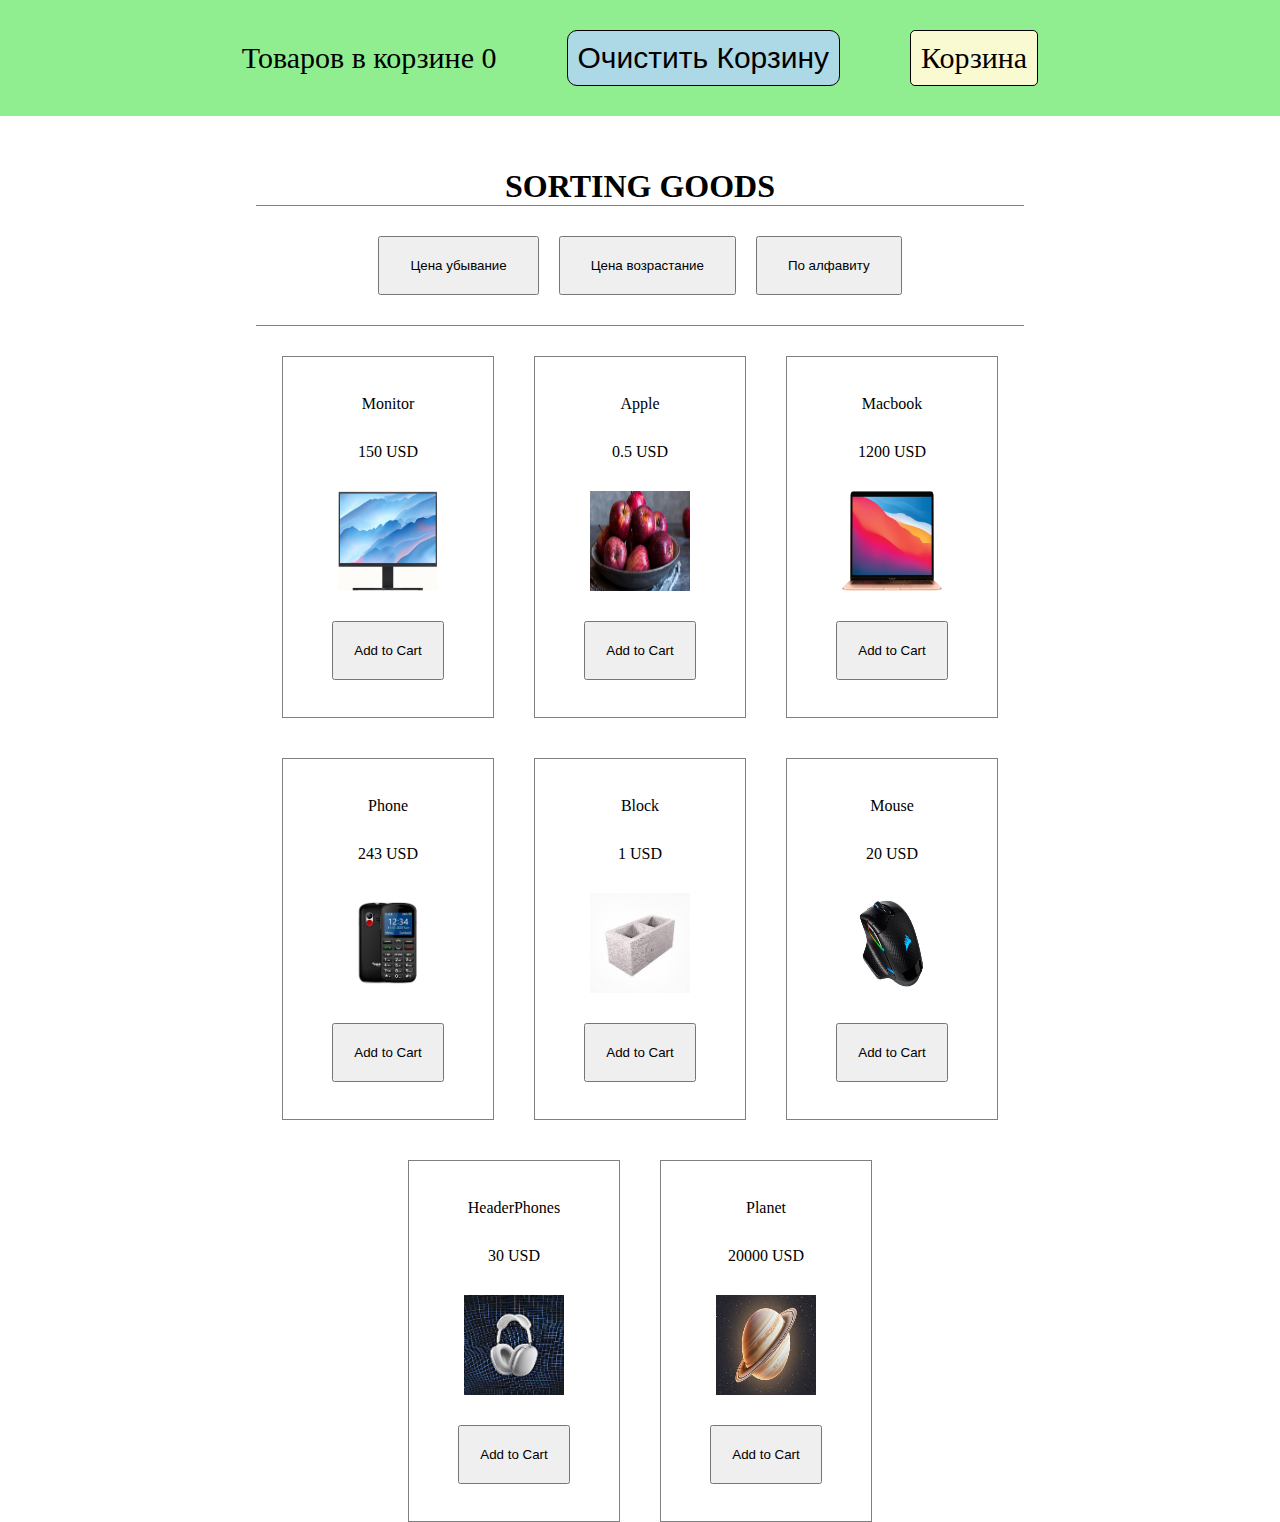
<file: index.html>
<!DOCTYPE html>
<html lang="en">
<head>
  <meta charset="UTF-8">
  <meta name="viewport" content="width=device-width, initial-scale=1.0">
  <link rel="stylesheet" href="style.css">
  <title>Nice Price</title>
</head>
<body>
  
  <header>
    <p>Товаров в корзине <span class="cartValue">0</p>
    <button class="clear">Очистить Корзину</button>
    <a href="cart/index.html" class="cart">Корзина</span></a>
    
  </header>


  <div class="container">
    <h1>SORTING GOODS</h1>

    <div class="categories">
      <button class="butt up">Цена убывание</button>
      <button class="butt down">Цена возрастание</button>
      <button class="butt alph">По алфавиту</button>

    </div>

    <div class="goodsHolder">
      <div data-price="150" class="item">
        <p class="name">Monitor</p>
        <p class="price">150 USD</p>
        <div class="productImg"><img src="images/monitor.jpg" alt=""></div>
        <button class="cartAdd">Add to Cart</button>
      </div>
      <div data-price="0.5" class="item">
        <p class="name">Apple</p>
        <p class="price">0.5 USD</p>
        <div class="productImg"><img src="images/apple.jpg" alt=""></div>
        <button class="cartAdd">Add to Cart</button>
      </div>
      <div data-price="1200" class="item">
        <p class="name">Macbook</p>
        <p class="price">1200 USD</p>
        <div class="productImg"><img src="images/macbook.png" alt=""></div>
        <button class="cartAdd">Add to Cart</button>
      </div>
      <div data-price="243" class="item">
        <p class="name">Phone</p>
        <p class="price">243 USD</p>
        <div class="productImg"><img src="images/phone.jpg" alt=""></div>
        <button class="cartAdd">Add to Cart</button>
      </div>
      <div data-price="1" class="item">
        <p class="name">Block</p>
        <p class="price">1 USD</p>
        <div class="productImg"><img src="images/block.jpg" alt=""></div>
        <button class="cartAdd">Add to Cart</button>
      </div>
      <div data-price="20" class="item">
        <p class="name">Mouse</p>
        <p class="price">20 USD</p>
        <div class="productImg"><img src="images/mouse.jpeg" alt=""></div>
        <button class="cartAdd">Add to Cart</button>
      </div>
      <div data-price="30" class="item">
        <p class="name">HeaderPhones</p>
        <p class="price">30 USD</p>
        <div class="productImg"><img src="images/headerphones.jpg" alt=""></div>
        <button class="cartAdd">Add to Cart</button>
      </div>
      <div data-price="20000" class="item">
        <p class="name">Planet</p>
        <p class="price">20000 USD</p>
        <div class="productImg"><img src="images/planet.jpg" alt=""></div>
        <button class="cartAdd">Add to Cart</button>
      </div>
    </div>
  </div>

  <script src="script.js"></script>
</body>
</html>
</file>
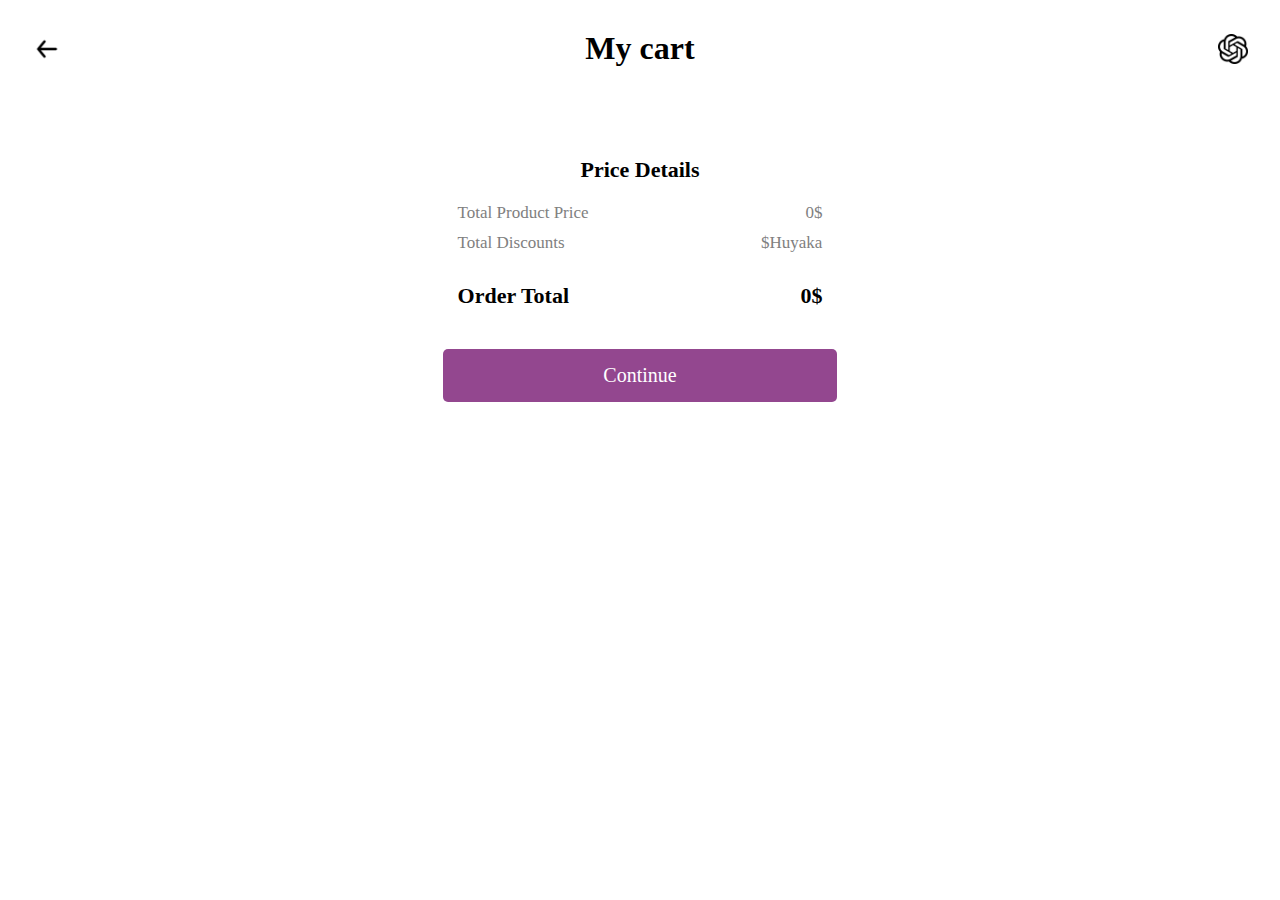
<file: cart/index.html>
<!DOCTYPE html>
<html lang="en">
<head>
  <meta charset="UTF-8">
  <meta name="viewport" content="width=device-width, initial-scale=1.0">
  <link rel="stylesheet" href="style.css">
  <title>Document</title>
</head>
<body>
  
  <div class="container">
    <div class="topPart">

      <a href="../index.html" class="returnBack">
        <img src="images/arrowBack.png" alt="">
      </a>

      <h1>My cart</h1>

      <div class="logoHolder">
        <img src="images/logo.png" alt="">
      </div>
    </div>
    

    <div class="cartItemsContainer"></div>


    <div class="cartInfo">
      <div class="det"><b>Price Details</b></div>
      <div class="price">
        <p>Total Product Price</p>
        <p class="totalPrice">$0</p>
      </div>
      <div class="discount">
        <p>Total Discounts</p>
        <p class="totalDiscount">$Huyaka</p>
      </div>
      <div class="total">
        <p><b>Order Total</b></p>
        <p class="totalOrder">$0</p>
      </div>
      <a href="../index.html" class="continue">Continue</a>
    </div>

  </div>








  <script src="script.js"></script>
</body>
</html>
</file>
<file: style.css>
*{
  margin:0px;
  padding: 0px;
}
header{
  width: 100%;
  background-color: lightgreen;
  font-size: 30px;
  display: flex;
  justify-content: center;
  align-items: center;
  padding: 30px 0px;
  gap: 70px;
  flex-wrap: wrap;
}
.clear{
  background-color: lightblue;
  border-radius: 10px;
  border: 1px solid black;
  cursor: pointer;
  padding: 10px;
  font-size: 30px;
}
.clear:active{
  background-color: blue;
}
.cart{
  background-color: lightgoldenrodyellow;
  padding: 10px;
  border: 1px solid black;
  border-radius: 5px;
  cursor: pointer;
  user-select: none;
  text-decoration: none;
  color: black;
}
.cart:active{
  background-color: yellow;
}
.container{
  width: 60%;
  margin: auto;
  margin-top: 52px;
  display: flex ;
  flex-direction: column;
  
}

h1{
  width: 100%;
  text-align: center;

}
.categories{
  padding: 30px 0px;
  border-top: 1px solid gray;
  border-bottom: 1px solid gray;
  display: flex;
  flex-direction: row;
  flex-wrap: wrap;
  gap:20px;
  align-items: center;
  justify-content: center;
}
.butt{
  padding:20px 30px;
}
.goodsHolder{
  width: 100%;
  display: flex;
  flex-direction: row;
  flex-wrap: wrap;
  gap:40px;
  margin-top: 30px;
  align-items: center;
  justify-content: center;
}
.item{
  width: 150px;
  height: 300px;
  display: flex;
  flex-direction: column;
  justify-content: center;
  align-items: center;
  gap:30px;
  border:1px solid gray;
  padding: 30px;
}
.click{
  padding: 5px 10px;
  color: wheat;
  background-color: green;
}
.cartAdd {
  padding: 20px;
  cursor: pointer;
}

.productImg{
  width: 100px;
  height: 100px;
}
.productImg img{
  width: 100%;
  height: 100%;
}

@media screen and (max-width:616px) {
  header{
    gap: 70px;
    font-size: 27px;
  }
}
@media screen and (max-width:420px) {
  header{
    gap: 40px;
    font-size: 27px;
  }
}
</file>
<file: cart/style.css>
*{
  margin:0px;
  padding:0px
}
.container{
  width: 95%;
  margin: auto;
  display: flex;
  flex-direction: column;
  gap: 30px;
}
.topPart{
  width: 100%;
  padding:30px 0px;
  display: flex;
  justify-content: space-between;
  align-items: center;
}
.topPart div, .topPart a{
  width: 30px;
  height: 30px;
}

.topPart div img, .topPart a img{
  width: 100%;
  height: 100%;
}


.cartItemsContainer{
  width: 100%;
  display: flex;
  flex-direction: column;
  gap:20px;
}
.cartItem{
  width: 100%;
  margin: auto;
  height: 100%;
  justify-content: space-between;
  background-color: pink;
  border-radius: 10px;
}
.width{
  width: 97%;
  margin: auto;
  padding: 15px 0px;
  display: flex;
  flex-direction: row;
}
.itemInfoHolder{
  width: 50%;
  display: flex;
  gap:20px;
  flex-direction: row;
}
.cancelHolder{
  width: 50%;
  display: flex;
  justify-content: end;
}
.cancelHolder img{
  width: 18px;
  height: 18px;
  cursor: pointer;
}
.itemImg{
  height: 50px;
  width: 50px;
}
.itemImg img{
  height: 100%;
  width: 100%;
}
.itemInfo{
  display: flex;
  flex-direction: column;
  justify-content: space-between;
  text-align: center;
}

.cartInfo{
  display: flex;
  flex-direction: column;
}
.det{
  width: 30%;
  margin: auto;
  text-align: center;
  font-size: 22px;
}
.price{
  width: 30%;
  display: flex;
  flex-direction: row;
  justify-content: space-between;
  color: gray;
  font-size: 17px;
  padding-top: 20px;
  margin: auto;
  
}
.discount{
  width: 30%;
  display: flex;
  flex-direction: row;
  justify-content: space-between;
  color: gray;
  font-size: 17px;
  padding-top: 10px;
  margin: auto;
}
.total{
  width: 30%;
  display: flex;
  flex-direction: row;
  justify-content: space-between;
  font-weight: bold;
  padding-top: 30px;
  margin: auto;
  font-size: 22px;
}

.continue{
  width: 30%;
  margin: auto;
  padding: 15px;
  font-size: 20px;
  text-align: center;
  cursor: pointer;
  margin-top: 40px;
  background-color: #93478F;
  color: white;
  border-radius:5px;
}
.cartName{
  text-align: center;
}
.continue{
  text-decoration: none;
}

@media screen and (max-width:1115px) {
  .cartInfo div, .cartInfo a{
    width: 40%;
  }
}
@media screen and (max-width:580px) {
  .cartInfo div, .cartInfo a{
    width: 60%;
  }
}
@media screen and (max-width:386px) {
  .cartInfo div, .cartInfo a{
    width: 80%;
  }
}
</file>
